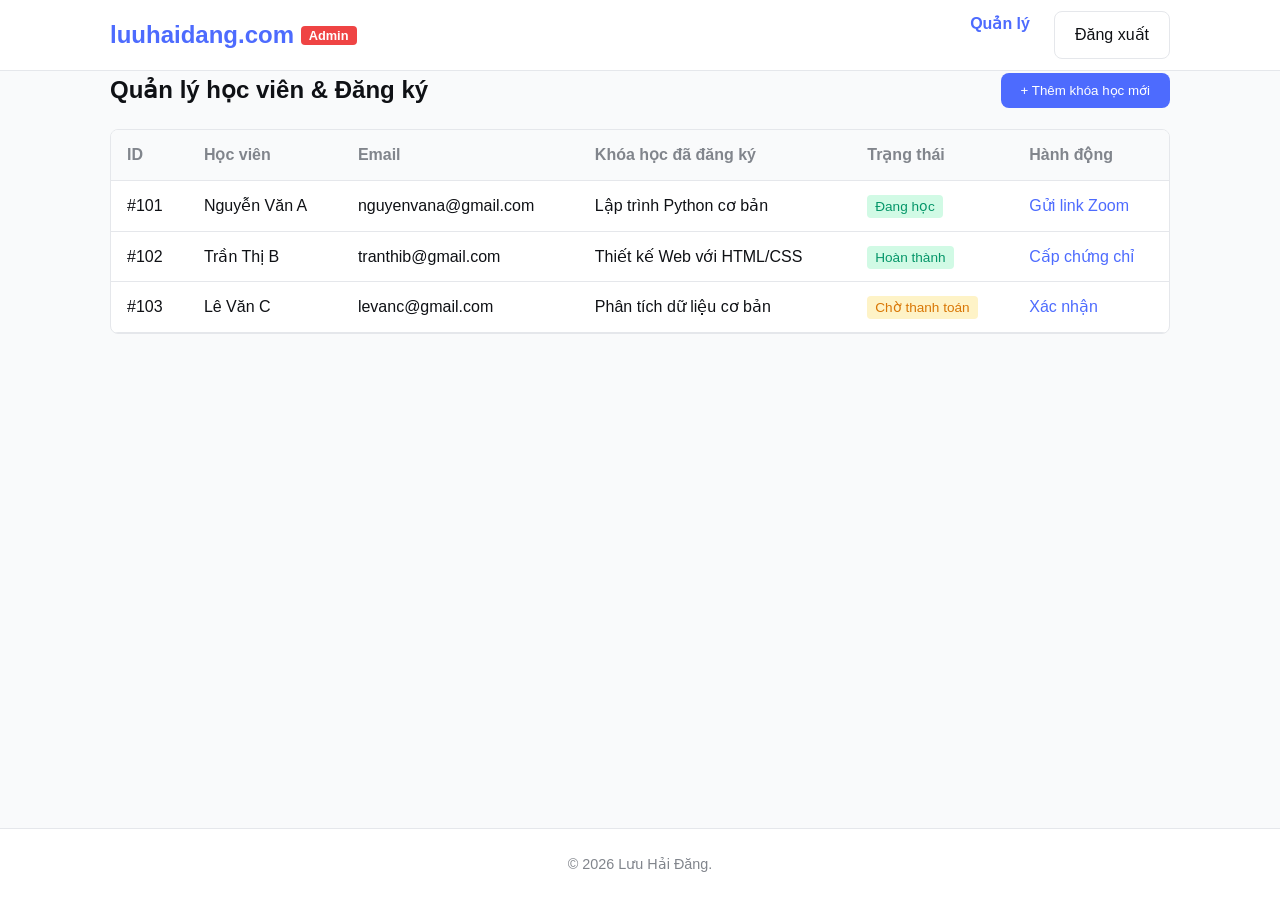
<file: admin.html>
<!DOCTYPE html>
<html lang="vi">
<head>
    <meta charset="UTF-8">
    <meta name="viewport" content="width=device-width, initial-scale=1.0">
    <title>Quản trị viên - Lưu Hải Đăng</title>
    <link rel="stylesheet" href="css/style.css">
</head>
<body>

    <header>
        <div class="container nav-container">
            <a href="index.html" class="logo">luuhaidang.com <span style="font-size: 0.8rem; background: #EF4444; color: white; padding: 2px 8px; border-radius: 4px; vertical-align: middle;">Admin</span></a>
            <nav>
                <ul>
                    <li><a href="admin.html" style="color: var(--primary); font-weight: 700;">Quản lý</a></li>
                    <li><a href="index.html" class="btn btn-outline">Đăng xuất</a></li>
                </ul>
            </nav>
        </div>
    </header>

    <main class="container">
        <div style="display: flex; justify-content: space-between; align-items: center; margin-bottom: 20px;">
            <h2>Quản lý học viên & Đăng ký</h2>
            <button class="btn btn-primary">+ Thêm khóa học mới</button>
        </div>

        <div class="table-wrapper">
            <table>
                <thead>
                    <tr>
                        <th>ID</th>
                        <th>Học viên</th>
                        <th>Email</th>
                        <th>Khóa học đã đăng ký</th>
                        <th>Trạng thái</th>
                        <th>Hành động</th>
                    </tr>
                </thead>
                <tbody>
                    <tr>
                        <td>#101</td>
                        <td>Nguyễn Văn A</td>
                        <td>nguyenvana@gmail.com</td>
                        <td>Lập trình Python cơ bản</td>
                        <td><span style="color: #059669; background: #D1FAE5; padding: 4px 8px; border-radius: 4px; font-size: 0.85rem;">Đang học</span></td>
                        <td><a href="#">Gửi link Zoom</a></td>
                    </tr>
                    <tr>
                        <td>#102</td>
                        <td>Trần Thị B</td>
                        <td>tranthib@gmail.com</td>
                        <td>Thiết kế Web với HTML/CSS</td>
                        <td><span style="color: #059669; background: #D1FAE5; padding: 4px 8px; border-radius: 4px; font-size: 0.85rem;">Hoàn thành</span></td>
                        <td><a href="#">Cấp chứng chỉ</a></td>
                    </tr>
                    <tr>
                        <td>#103</td>
                        <td>Lê Văn C</td>
                        <td>levanc@gmail.com</td>
                        <td>Phân tích dữ liệu cơ bản</td>
                        <td><span style="color: #D97706; background: #FEF3C7; padding: 4px 8px; border-radius: 4px; font-size: 0.85rem;">Chờ thanh toán</span></td>
                        <td><a href="#">Xác nhận</a></td>
                    </tr>
                </tbody>
            </table>
        </div>
    </main>

    <footer>
        <div class="container">
            <p>&copy; 2026 Lưu Hải Đăng.</p>
        </div>
    </footer>
</body>
</html>
</file>
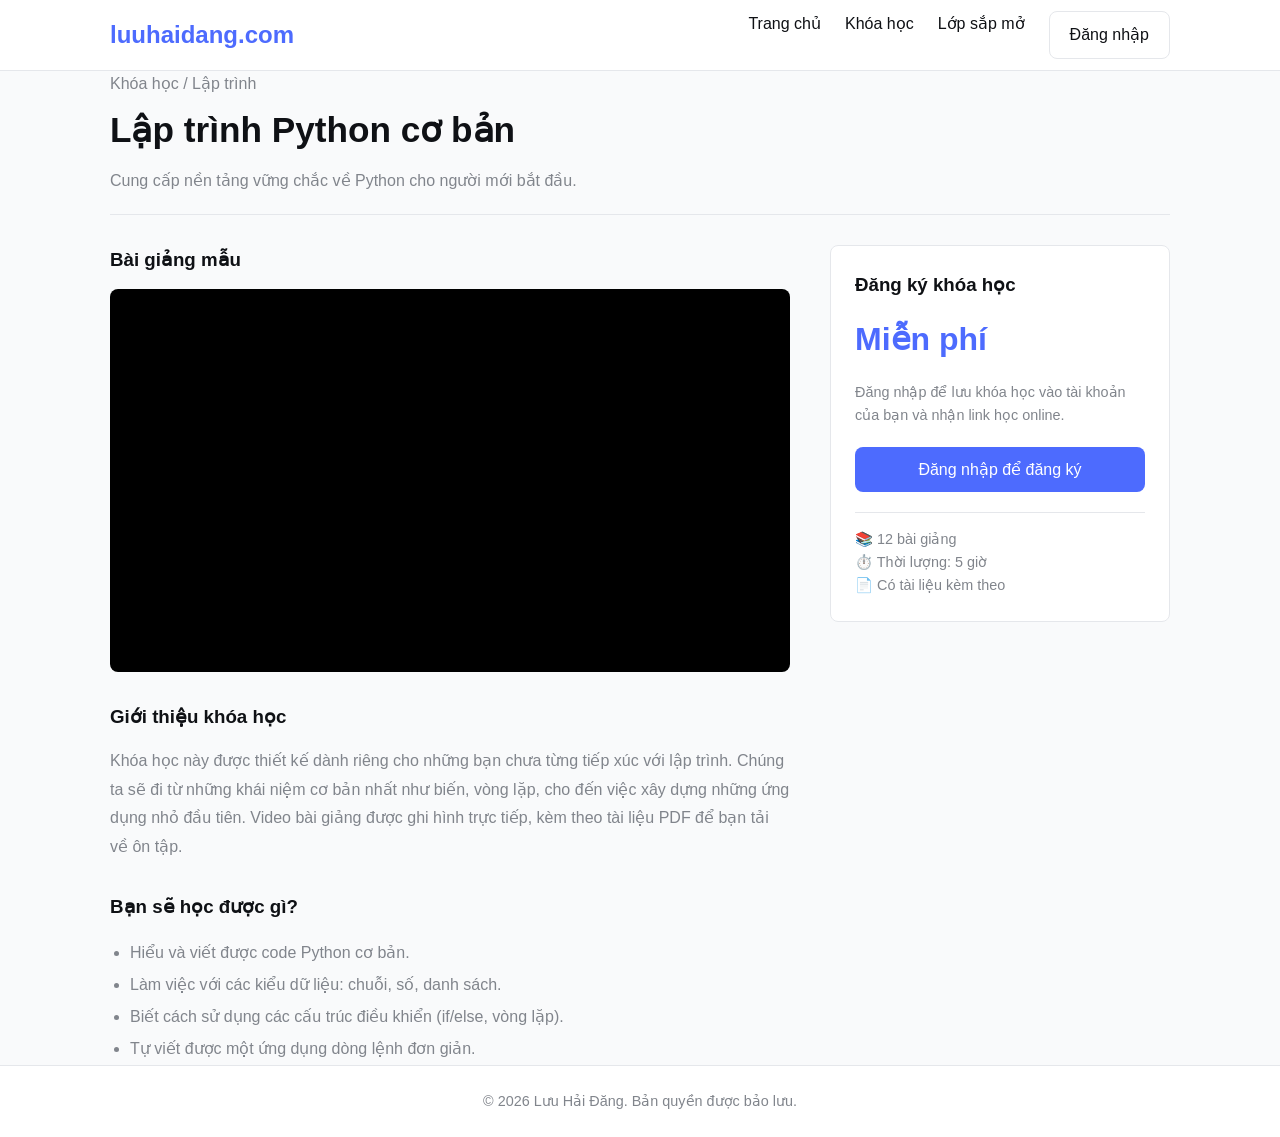
<file: course-detail.html>
<!DOCTYPE html>
<html lang="vi">
<head>
    <meta charset="UTF-8">
    <meta name="viewport" content="width=device-width, initial-scale=1.0">
    <title>Chi tiết khóa học - Lưu Hải Đăng</title>
    <link rel="stylesheet" href="css/style.css">
    <style>
        .course-detail-layout {
            display: grid;
            grid-template-columns: 2fr 1fr;
            gap: 40px;
            margin-top: 30px;
        }
        @media (max-width: 768px) {
            .course-detail-layout {
                grid-template-columns: 1fr;
            }
        }
        .video-wrapper {
            position: relative;
            padding-bottom: 56.25%; /* Tỷ lệ 16:9 */
            height: 0;
            background: #000;
            border-radius: var(--radius);
            overflow: hidden;
            margin-bottom: 24px;
        }
        .video-wrapper iframe {
            position: absolute;
            top: 0;
            left: 0;
            width: 100%;
            height: 100%;
            border: none;
        }
        .sidebar-box {
            background: var(--white);
            border: 1px solid var(--border-color);
            border-radius: var(--radius);
            padding: 24px;
            position: sticky;
            top: 90px;
        }
        .price {
            font-size: 2rem;
            font-weight: 700;
            color: var(--primary);
            margin: 15px 0;
        }
    </style>
</head>
<body>

    <header>
        <div class="container nav-container">
            <a href="index.html" class="logo">luuhaidang.com</a>
            <nav>
                <ul>
                    <li><a href="index.html">Trang chủ</a></li>
                    <li><a href="courses.html">Khóa học</a></li>
                    <li><a href="upcoming.html">Lớp sắp mở</a></li>
                    <li><a href="login.html" class="btn btn-outline">Đăng nhập</a></li>
                </ul>
            </nav>
        </div>
    </header>

    <main class="container">
        <!-- Tiêu đề khóa học -->
        <div style="margin-bottom: 30px; border-bottom: 1px solid var(--border-color); padding-bottom: 20px;">
            <p style="color: var(--text-muted); margin-bottom: 5px;">Khóa học / Lập trình</p>
            <h1 style="font-size: 2.2rem;">Lập trình Python cơ bản</h1>
            <p style="color: var(--text-muted); margin-top: 10px;">Cung cấp nền tảng vững chắc về Python cho người mới bắt đầu.</p>
        </div>

        <div class="course-detail-layout">
            <!-- Cột trái: Video và Nội dung -->
            <div>
                <h3 style="margin-bottom: 15px;">Bài giảng mẫu</h3>
                
                <!-- Khung nhúng Video Google Drive (Mẫu) -->
                <div class="video-wrapper">
                    <!-- Đây là link nhúng video mẫu. Bạn sẽ thay bằng link Google Drive của bạn sau -->
                    <iframe src="https://drive.google.com/file/d/1d5B6E0g_vHjM4f9_pQx8yZ1wK2m3N4O5/preview" allow="autoplay"></iframe>
                </div>

                <h3 style="margin: 30px 0 15px 0;">Giới thiệu khóa học</h3>
                <p style="color: var(--text-muted); line-height: 1.8;">
                    Khóa học này được thiết kế dành riêng cho những bạn chưa từng tiếp xúc với lập trình. 
                    Chúng ta sẽ đi từ những khái niệm cơ bản nhất như biến, vòng lặp, cho đến việc xây dựng 
                    những ứng dụng nhỏ đầu tiên. Video bài giảng được ghi hình trực tiếp, kèm theo tài liệu 
                    PDF để bạn tải về ôn tập.
                </p>

                <h3 style="margin: 30px 0 15px 0;">Bạn sẽ học được gì?</h3>
                <ul style="color: var(--text-muted); padding-left: 20px; line-height: 2;">
                    <li>Hiểu và viết được code Python cơ bản.</li>
                    <li>Làm việc với các kiểu dữ liệu: chuỗi, số, danh sách.</li>
                    <li>Biết cách sử dụng các cấu trúc điều khiển (if/else, vòng lặp).</li>
                    <li>Tự viết được một ứng dụng dòng lệnh đơn giản.</li>
                </ul>
            </div>

            <!-- Cột phải: Thông tin đăng ký -->
            <div>
                <div class="sidebar-box">
                    <h3>Đăng ký khóa học</h3>
                    <div class="price">Miễn phí</div>
                    <p style="color: var(--text-muted); font-size: 0.9rem; margin-bottom: 20px;">
                        Đăng nhập để lưu khóa học vào tài khoản của bạn và nhận link học online.
                    </p>
                    <a href="login.html" class="btn btn-primary" style="width: 100%; display: block; margin-bottom: 15px;">Đăng nhập để đăng ký</a>
                    
                    <div style="font-size: 0.9rem; color: var(--text-muted); margin-top: 20px; border-top: 1px solid var(--border-color); padding-top: 15px;">
                        <p>📚 12 bài giảng</p>
                        <p>⏱️ Thời lượng: 5 giờ</p>
                        <p>📄 Có tài liệu kèm theo</p>
                    </div>
                </div>
            </div>
        </div>
    </main>

    <footer>
        <div class="container">
            <p>&copy; 2026 Lưu Hải Đăng. Bản quyền được bảo lưu.</p>
        </div>
    </footer>

</body>
</html>
</file>
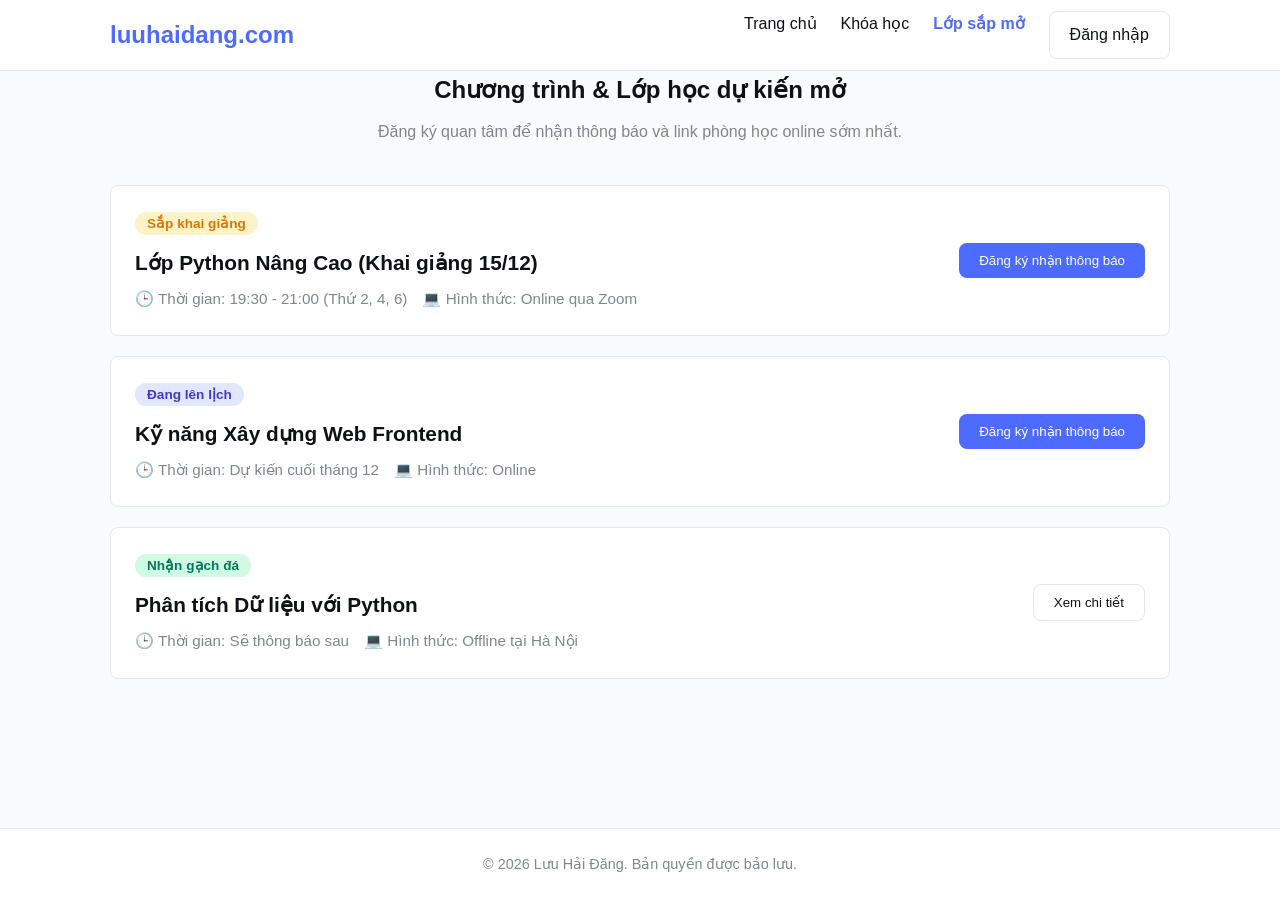
<file: upcoming.html>
<!DOCTYPE html>
<html lang="vi">
<head>
    <meta charset="UTF-8">
    <meta name="viewport" content="width=device-width, initial-scale=1.0">
    <title>Lớp học sắp mở - Lưu Hải Đăng</title>
    <link rel="stylesheet" href="css/style.css">
    <style>
        /* CSS riêng cho trang này để tạo danh sách lớp học */
        .upcoming-list {
            display: flex;
            flex-direction: column;
            gap: 20px;
            margin-top: 24px;
        }
        .upcoming-item {
            background: var(--white);
            border: 1px solid var(--border-color);
            border-radius: var(--radius);
            padding: 24px;
            display: flex;
            justify-content: space-between;
            align-items: center;
            flex-wrap: wrap;
            gap: 20px;
        }
        .upcoming-info h3 {
            font-size: 1.3rem;
            margin-bottom: 8px;
            color: var(--text-main);
        }
        .upcoming-meta {
            color: var(--text-muted);
            font-size: 0.95rem;
            display: flex;
            gap: 15px;
        }
        .badge {
            background: #FEF3C7;
            color: #D97706;
            padding: 4px 12px;
            border-radius: 20px;
            font-size: 0.85rem;
            font-weight: 600;
        }
    </style>
</head>
<body>

    <header>
        <div class="container nav-container">
            <a href="index.html" class="logo">luuhaidang.com</a>
            <nav>
                <ul>
                    <li><a href="index.html">Trang chủ</a></li>
                    <li><a href="courses.html">Khóa học</a></li>
                    <li><a href="upcoming.html" style="color: var(--primary); font-weight: 700;">Lớp sắp mở</a></li>
                    <li><a href="login.html" class="btn btn-outline">Đăng nhập</a></li>
                </ul>
            </nav>
        </div>
    </header>

    <main class="container">
        <div style="text-align: center; margin-bottom: 40px;">
            <h2>Chương trình & Lớp học dự kiến mở</h2>
            <p style="color: var(--text-muted); margin-top: 10px;">Đăng ký quan tâm để nhận thông báo và link phòng học online sớm nhất.</p>
        </div>

        <div class="upcoming-list">
            <!-- Lớp 1 -->
            <div class="upcoming-item">
                <div class="upcoming-info">
                    <span class="badge">Sắp khai giảng</span>
                    <h3 style="margin-top: 10px;">Lớp Python Nâng Cao (Khai giảng 15/12)</h3>
                    <div class="upcoming-meta">
                        <span>🕒 Thời gian: 19:30 - 21:00 (Thứ 2, 4, 6)</span>
                        <span>💻 Hình thức: Online qua Zoom</span>
                    </div>
                </div>
                <div>
                    <button class="btn btn-primary">Đăng ký nhận thông báo</button>
                </div>
            </div>

            <!-- Lớp 2 -->
            <div class="upcoming-item">
                <div class="upcoming-info">
                    <span class="badge" style="background: #E0E7FF; color: #4338CA;">Đang lên lịch</span>
                    <h3 style="margin-top: 10px;">Kỹ năng Xây dựng Web Frontend</h3>
                    <div class="upcoming-meta">
                        <span>🕒 Thời gian: Dự kiến cuối tháng 12</span>
                        <span>💻 Hình thức: Online</span>
                    </div>
                </div>
                <div>
                    <button class="btn btn-primary">Đăng ký nhận thông báo</button>
                </div>
            </div>
            
            <!-- Lớp 3 -->
            <div class="upcoming-item">
                <div class="upcoming-info">
                    <span class="badge" style="background: #D1FAE5; color: #047857;">Nhận gạch đá</span>
                    <h3 style="margin-top: 10px;">Phân tích Dữ liệu với Python</h3>
                    <div class="upcoming-meta">
                        <span>🕒 Thời gian: Sẽ thông báo sau</span>
                        <span>💻 Hình thức: Offline tại Hà Nội</span>
                    </div>
                </div>
                <div>
                    <button class="btn btn-outline">Xem chi tiết</button>
                </div>
            </div>
        </div>
    </main>

    <footer>
        <div class="container">
            <p>&copy; 2026 Lưu Hải Đăng. Bản quyền được bảo lưu.</p>
        </div>
    </footer>

</body>
</html>
</file>
<file: css/style.css>
/* =========================================
   LUUHAIDANG.COM - GIAO DIỆN CHUẨN DEEPSEEK
   ========================================= */

/* 1. Reset CSS & Biến màu */
:root {
  --primary: #4D6BFE;       /* Xanh DeepSeek */
  --primary-hover: #3b55d9; 
  --bg-color: #F9FAFB;      /* Nền sáng */
  --text-main: #0F1115;     /* Chữ đậm */
  --text-muted: #81858C;    /* Chữ phụ */
  --border-color: #E5E7EB;  /* Viền */
  --white: #FFFFFF;
  --radius: 8px;
  --font-main: -apple-system, BlinkMacSystemFont, "Segoe UI", Roboto, Helvetica, Arial, sans-serif;
}

* {
  margin: 0;
  padding: 0;
  box-sizing: border-box;
}

body {
  font-family: var(--font-main);
  background-color: var(--bg-color);
  color: var(--text-main);
  line-height: 1.6;
  display: flex;
  flex-direction: column;
  min-height: 100vh;
}

a {
  text-decoration: none;
  color: var(--primary);
}

/* 2. Layout chung */
.container {
  width: 100%;
  max-width: 1100px;
  margin: 0 auto;
  padding: 0 20px;
}

main {
  flex: 1;
  padding: 40px 0;
}

/* 3. Header & Menu */
header {
  background-color: var(--white);
  border-bottom: 1px solid var(--border-color);
  position: sticky;
  top: 0;
  z-index: 100;
}

.nav-container {
  display: flex;
  justify-content: space-between;
  align-items: center;
  height: 70px;
}

.logo {
  font-size: 1.5rem;
  font-weight: 700;
  color: var(--primary);
}

nav ul {
  display: flex;
  list-style: none;
  gap: 24px;
}

nav a {
  color: var(--text-main);
  font-weight: 500;
  transition: color 0.2s;
}

nav a:hover {
  color: var(--primary);
}

/* 4. Nút bấm */
.btn {
  display: inline-block;
  padding: 10px 20px;
  border-radius: var(--radius);
  font-weight: 500;
  cursor: pointer;
  border: none;
  transition: all 0.2s;
  text-align: center;
}

.btn-primary {
  background-color: var(--primary);
  color: var(--white);
}

.btn-primary:hover {
  background-color: var(--primary-hover);
}

.btn-outline {
  background-color: transparent;
  border: 1px solid var(--border-color);
  color: var(--text-main);
}

.btn-outline:hover {
  border-color: var(--primary);
  color: var(--primary);
}

/* 5. Thẻ khóa học */
.grid-courses {
  display: grid;
  grid-template-columns: repeat(auto-fill, minmax(300px, 1fr));
  gap: 24px;
  margin-top: 24px;
}

.course-card {
  background: var(--white);
  border: 1px solid var(--border-color);
  border-radius: var(--radius);
  overflow: hidden;
  transition: transform 0.2s, box-shadow 0.2s;
}

.course-card:hover {
  transform: translateY(-4px);
  box-shadow: 0 10px 20px rgba(0,0,0,0.05);
}

.course-img {
  width: 100%;
  height: 180px;
  background-color: #e2e8f0; /* Màu nền tạm nếu chưa có ảnh */
  object-fit: cover;
}

.course-content {
  padding: 20px;
}

.course-title {
  font-size: 1.2rem;
  margin-bottom: 10px;
  color: var(--text-main);
}

.course-desc {
  color: var(--text-muted);
  font-size: 0.95rem;
  margin-bottom: 20px;
}

/* 6. Form (Đăng nhập, Đăng ký) */
.auth-form {
  max-width: 400px;
  margin: 40px auto;
  background: var(--white);
  padding: 30px;
  border-radius: var(--radius);
  border: 1px solid var(--border-color);
}

.auth-form h2 {
  text-align: center;
  margin-bottom: 24px;
}

.form-group {
  margin-bottom: 16px;
}

.form-group label {
  display: block;
  margin-bottom: 6px;
  font-weight: 500;
  font-size: 0.9rem;
}

.form-group input {
  width: 100%;
  padding: 10px 12px;
  border: 1px solid var(--border-color);
  border-radius: var(--radius);
  font-family: inherit;
  outline: none;
}

.form-group input:focus {
  border-color: var(--primary);
  box-shadow: 0 0 0 2px rgba(77, 107, 254, 0.2);
}

.auth-form .btn {
  width: 100%;
  margin-top: 10px;
}

/* 7. Bảng (Trang Admin) */
.table-wrapper {
  background: var(--white);
  border-radius: var(--radius);
  border: 1px solid var(--border-color);
  overflow-x: auto;
  margin-top: 20px;
}

table {
  width: 100%;
  border-collapse: collapse;
}

th, td {
  padding: 12px 16px;
  text-align: left;
  border-bottom: 1px solid var(--border-color);
}

th {
  background-color: var(--bg-color);
  font-weight: 600;
  color: var(--text-muted);
}

/* 8. Footer */
footer {
  text-align: center;
  padding: 24px 0;
  color: var(--text-muted);
  border-top: 1px solid var(--border-color);
  background-color: var(--white);
  font-size: 0.9rem;
}

/* Khoảng cách tiện ích */
.mt-2 { margin-top: 20px; }
.text-center { text-align: center; }
</file>
